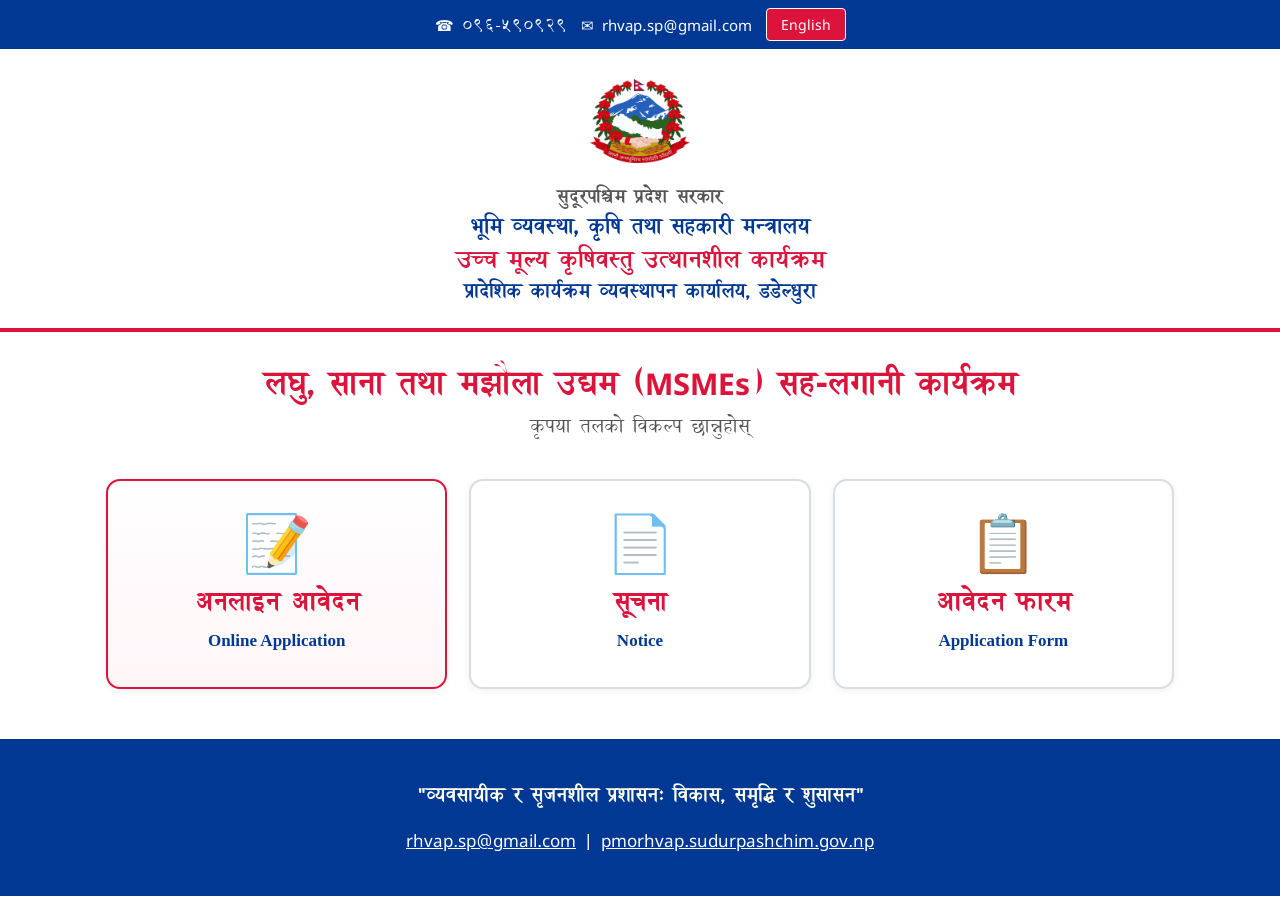
<file: index.html>
<!DOCTYPE html>
<html lang="ne">
<head>
<meta charset="UTF-8">
<meta name="viewport" content="width=device-width, initial-scale=1">
<title>R-HVAP सह-लगानी कार्यक्रम | सुदूरपश्चिम प्रदेश</title>
<link href="https://fonts.cdnfonts.com/css/kalimati" rel="stylesheet">
<link href="https://fonts.googleapis.com/css2?family=Noto+Sans+Devanagari:wght@400;600;700&display=swap" rel="stylesheet">
<link rel="stylesheet" href="style.css">
</head>
<body class="lang-ne">
<a class="skip" href="#main">मुख्य सामग्रीमा जानुहोस्</a>

<header class="site-header">
  <div class="topbar">
    <div class="wrap topbar-inner">
      <div class="topbar-right">
        <a href="tel:096590929">☎ ०९६-५९०९२९</a>
        <a href="mailto:rhvap.sp@gmail.com">✉ rhvap.sp@gmail.com</a>
        <button id="langBtn" class="lang-btn" type="button">English</button>
      </div>
    </div>
  </div>

  <div class="wrap header-main">
    <img src="emblem.png" alt="नेपाल सरकारको निशान छाप" class="emblem">
    <div class="titles">
      <p class="t-gov" data-en="Government of Sudurpashchim Province">सुदूरपश्चिम प्रदेश सरकार</p>
      <p class="t1" data-en="Ministry of Land Management, Agriculture and Cooperatives">भूमि व्यवस्था, कृषि तथा सहकारी मन्त्रालय</p>
      <p class="t2" data-en="Resilient High Value Agricultural Programme (R-HVAP)">उच्च मूल्य कृषिवस्तु उत्थानशील कार्यक्रम</p>
      <p class="t3" data-en="Provincial Programme Management Office, Dadeldhura">प्रादेशिक कार्यक्रम व्यवस्थापन कार्यालय, डडेल्धुरा</p>
    </div>
  </div>
</header>

<main id="main" class="wrap">
  <div class="landing-hero">
    <h1 data-en="MSME Co-Investment Programme">लघु, साना तथा मझौला उद्यम (MSMEs) सह-लगानी कार्यक्रम</h1>
    <p data-en="Please choose an option below">कृपया तलको विकल्प छान्नुहोस्</p>
  </div>

  <div class="landing-grid">
    <a href="apply.html" class="landing-card primary">
      <div class="icon">📝</div>
      <h2>अनलाइन आवेदन</h2>
      <p class="en">Online Application</p>
    </a>

    <a href="notice.html" class="landing-card">
      <div class="icon">📄</div>
      <h2>सूचना</h2>
      <p class="en">Notice</p>
    </a>

    <a href="form.html" class="landing-card">
      <div class="icon">📋</div>
      <h2>आवेदन फारम</h2>
      <p class="en">Application Form</p>
    </a>
  </div>
</main>

<footer class="site-footer">
  <div class="wrap">
    <p class="slogan">"व्यवसायीक र सृजनशील प्रशासन: विकास, समृद्धि र शुसासन"</p>
    <p><a href="mailto:rhvap.sp@gmail.com">rhvap.sp@gmail.com</a> | <a href="https://pmorhvap.sudurpashchim.gov.np/" target="_blank" rel="noopener">pmorhvap.sudurpashchim.gov.np</a></p>
  </div>
</footer>

<script src="config.js"></script>
<script src="app.js"></script>
</body>
</html>
</file>
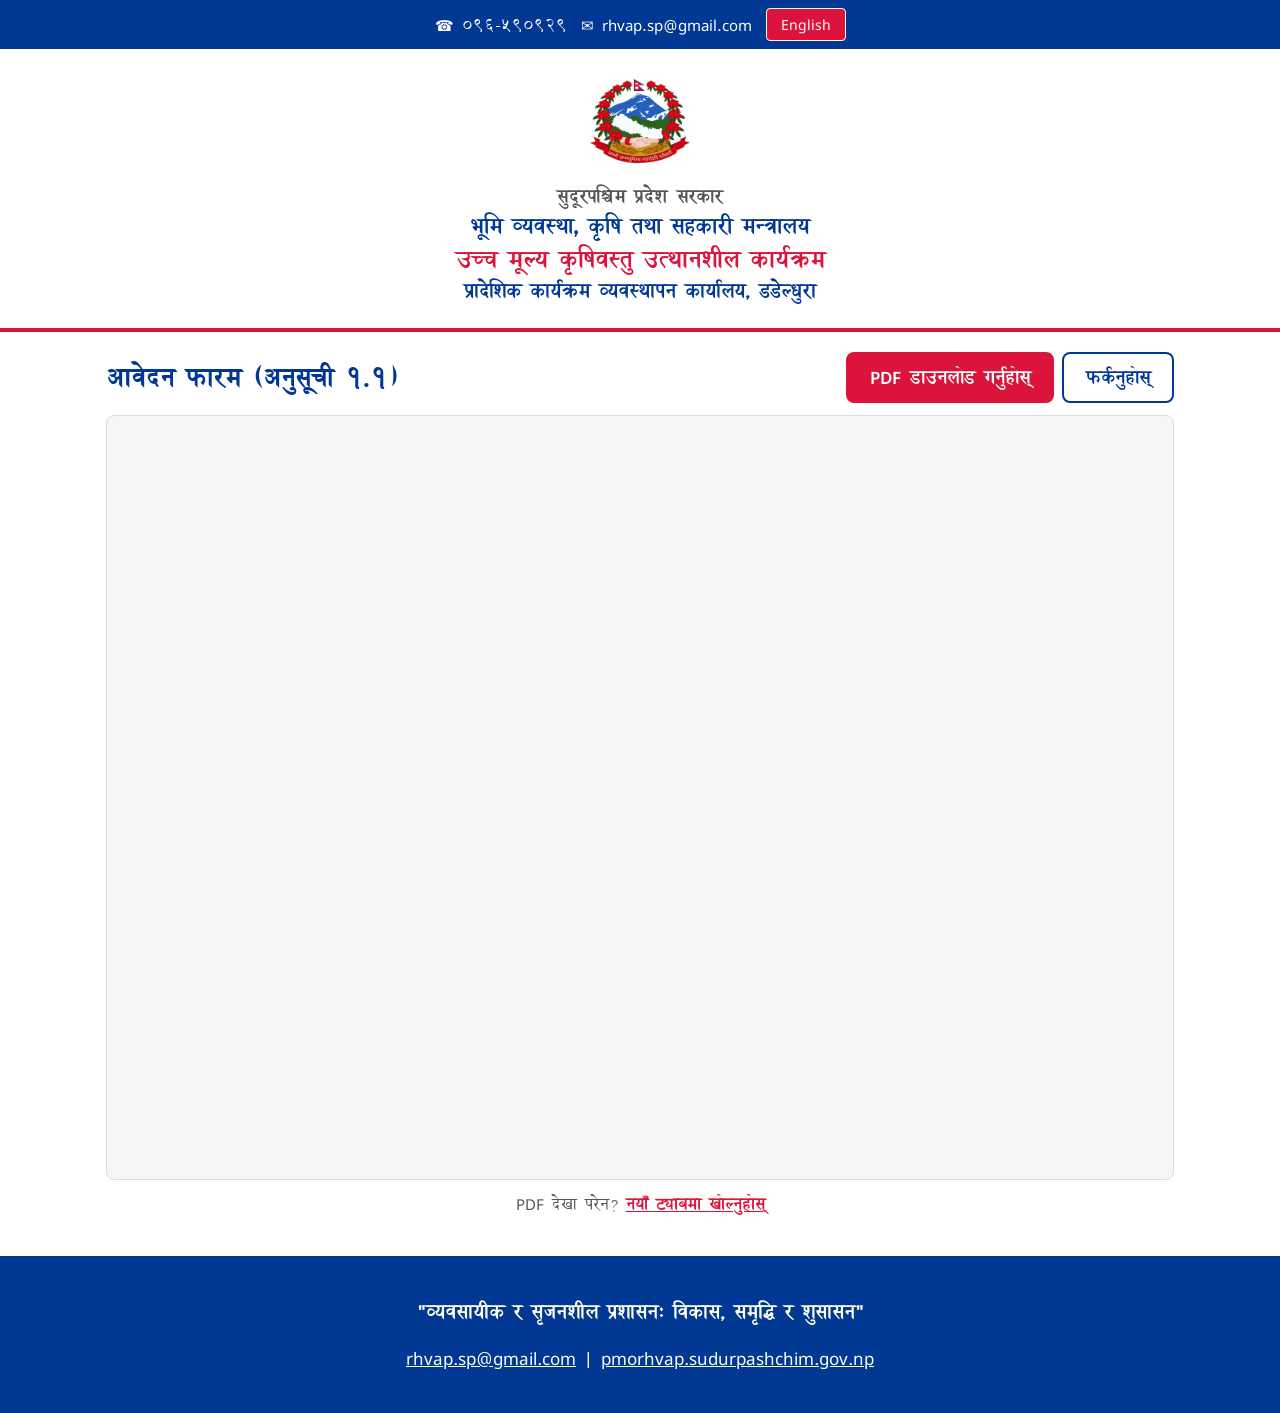
<file: form.html>
<!DOCTYPE html>
<html lang="ne">
<head>
<meta charset="UTF-8">
<meta name="viewport" content="width=device-width, initial-scale=1">
<title>आवेदन फारम (अनुसूची १.१) — R-HVAP</title>
<link href="https://fonts.cdnfonts.com/css/kalimati" rel="stylesheet">
<link href="https://fonts.googleapis.com/css2?family=Noto+Sans+Devanagari:wght@400;600;700&display=swap" rel="stylesheet">
<link rel="stylesheet" href="style.css">
</head>
<body class="lang-ne">
<a class="skip" href="#main">मुख्य सामग्रीमा जानुहोस्</a>

<header class="site-header">
  <div class="topbar">
    <div class="wrap topbar-inner">
      <div class="topbar-right">
        <a href="tel:096590929">☎ ०९६-५९०९२९</a>
        <a href="mailto:rhvap.sp@gmail.com">✉ rhvap.sp@gmail.com</a>
        <button id="langBtn" class="lang-btn" type="button">English</button>
      </div>
    </div>
  </div>

  <div class="wrap header-main">
    <img src="emblem.png" alt="नेपाल सरकारको निशान छाप" class="emblem">
    <div class="titles">
      <p class="t-gov" data-en="Government of Sudurpashchim Province">सुदूरपश्चिम प्रदेश सरकार</p>
      <p class="t1" data-en="Ministry of Land Management, Agriculture and Cooperatives">भूमि व्यवस्था, कृषि तथा सहकारी मन्त्रालय</p>
      <p class="t2" data-en="Resilient High Value Agricultural Programme (R-HVAP)">उच्च मूल्य कृषिवस्तु उत्थानशील कार्यक्रम</p>
      <p class="t3" data-en="Provincial Programme Management Office, Dadeldhura">प्रादेशिक कार्यक्रम व्यवस्थापन कार्यालय, डडेल्धुरा</p>
    </div>
  </div>
</header>

<main id="main" class="wrap">

  <div class="doc-header">
    <h1 data-en="Application Form (Annex 1.1)">आवेदन फारम (अनुसूची १.१)</h1>
    <div class="doc-actions">
      <a href="form.pdf" download class="btn btn-primary" data-en="Download PDF">PDF डाउनलोड गर्नुहोस्</a>
      <a href="index.html" class="btn btn-outline" data-en="Back">फर्कनुहोस्</a>
    </div>
  </div>

  <div class="pdf-viewer-wrap">
    <iframe src="form.pdf" class="pdf-viewer" title="आवेदन फारम PDF" loading="lazy"></iframe>
  </div>

  <p class="pdf-hint">
    <span data-en="PDF not visible?">PDF देखा परेन?</span>
    <a href="form.pdf" target="_blank" rel="noopener" data-en="Open in new tab">नयाँ ट्याबमा खोल्नुहोस्</a>
  </p>
</main>

<footer class="site-footer">
  <div class="wrap">
    <p class="slogan">"व्यवसायीक र सृजनशील प्रशासन: विकास, समृद्धि र शुसासन"</p>
    <p><a href="mailto:rhvap.sp@gmail.com">rhvap.sp@gmail.com</a> | <a href="https://pmorhvap.sudurpashchim.gov.np/" target="_blank" rel="noopener">pmorhvap.sudurpashchim.gov.np</a></p>
  </div>
</footer>

<script src="config.js"></script>
<script src="app.js"></script>
</body>
</html>
</file>
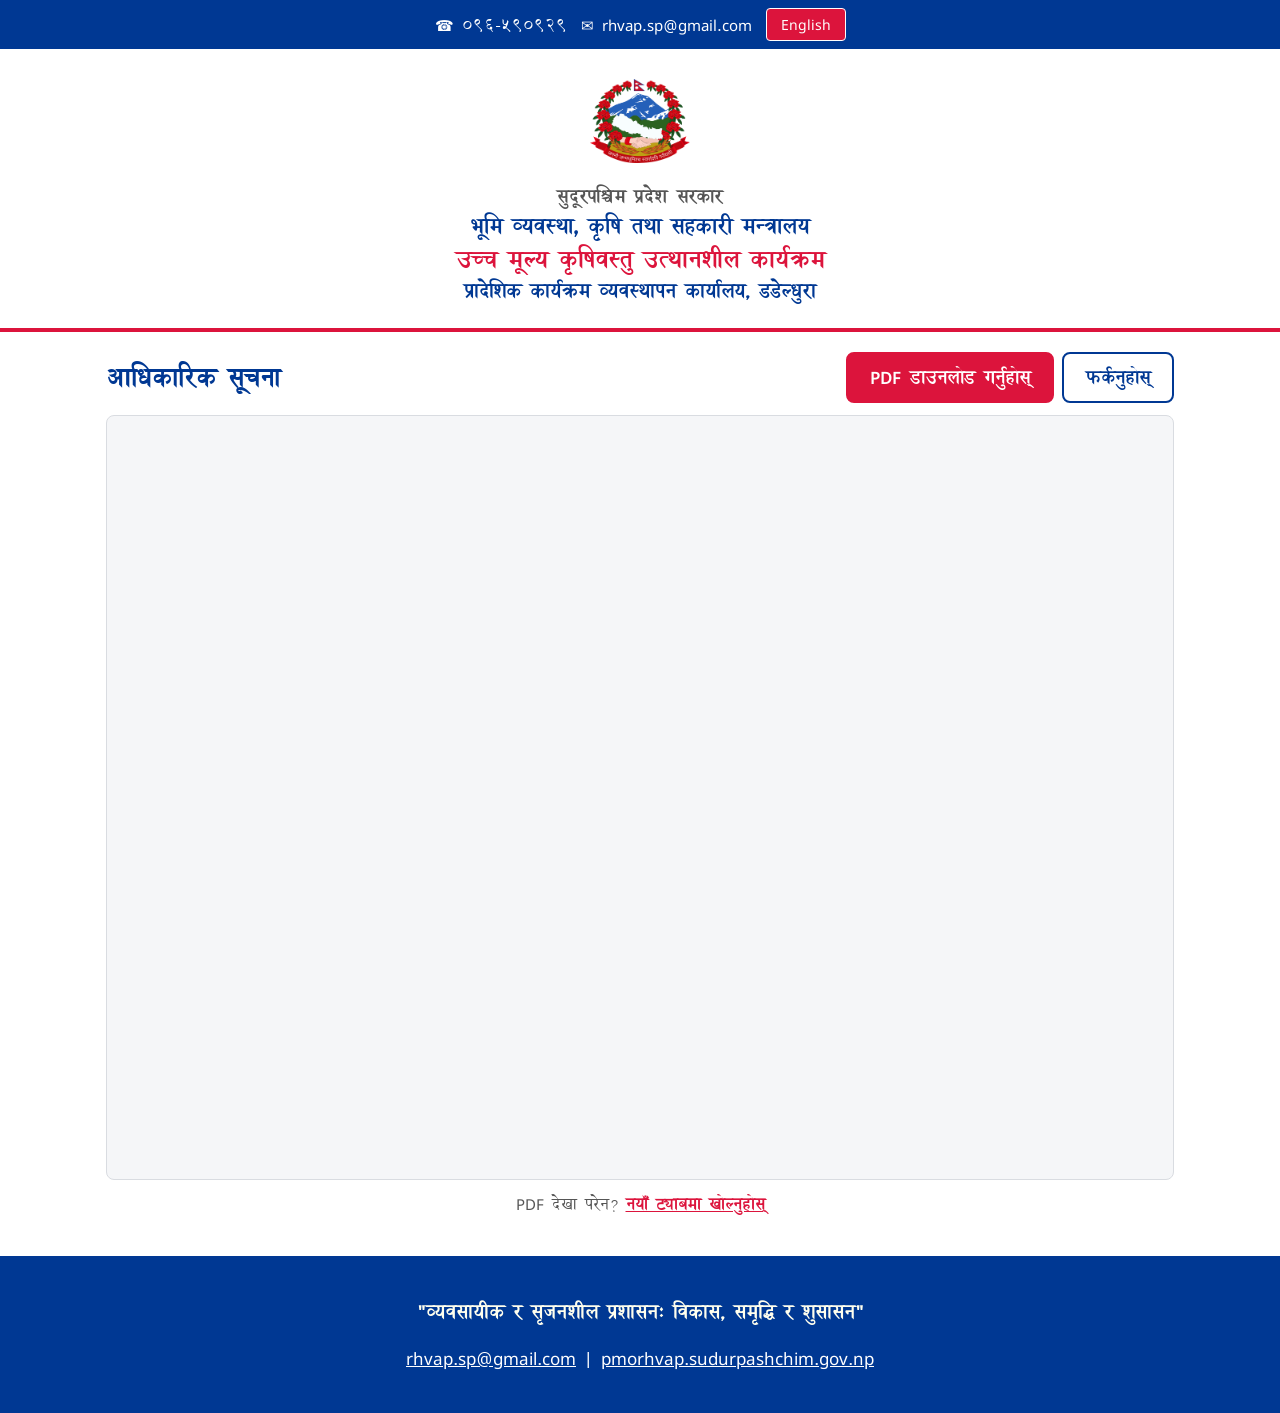
<file: notice.html>
<!DOCTYPE html>
<html lang="ne">
<head>
<meta charset="UTF-8">
<meta name="viewport" content="width=device-width, initial-scale=1">
<title>सूचना — R-HVAP सह-लगानी कार्यक्रम</title>
<link href="https://fonts.cdnfonts.com/css/kalimati" rel="stylesheet">
<link href="https://fonts.googleapis.com/css2?family=Noto+Sans+Devanagari:wght@400;600;700&display=swap" rel="stylesheet">
<link rel="stylesheet" href="style.css">
</head>
<body class="lang-ne">
<a class="skip" href="#main">मुख्य सामग्रीमा जानुहोस्</a>

<header class="site-header">
  <div class="topbar">
    <div class="wrap topbar-inner">
      <div class="topbar-right">
        <a href="tel:096590929">☎ ०९६-५९०९२९</a>
        <a href="mailto:rhvap.sp@gmail.com">✉ rhvap.sp@gmail.com</a>
        <button id="langBtn" class="lang-btn" type="button">English</button>
      </div>
    </div>
  </div>

  <div class="wrap header-main">
    <img src="emblem.png" alt="नेपाल सरकारको निशान छाप" class="emblem">
    <div class="titles">
      <p class="t-gov" data-en="Government of Sudurpashchim Province">सुदूरपश्चिम प्रदेश सरकार</p>
      <p class="t1" data-en="Ministry of Land Management, Agriculture and Cooperatives">भूमि व्यवस्था, कृषि तथा सहकारी मन्त्रालय</p>
      <p class="t2" data-en="Resilient High Value Agricultural Programme (R-HVAP)">उच्च मूल्य कृषिवस्तु उत्थानशील कार्यक्रम</p>
      <p class="t3" data-en="Provincial Programme Management Office, Dadeldhura">प्रादेशिक कार्यक्रम व्यवस्थापन कार्यालय, डडेल्धुरा</p>
    </div>
  </div>
</header>

<main id="main" class="wrap">

  <div class="doc-header">
    <h1 data-en="Official Notice">आधिकारिक सूचना</h1>
    <div class="doc-actions">
      <a href="notice.pdf" download class="btn btn-primary" data-en="Download PDF">PDF डाउनलोड गर्नुहोस्</a>
      <a href="index.html" class="btn btn-outline" data-en="Back">फर्कनुहोस्</a>
    </div>
  </div>

  <div class="pdf-viewer-wrap">
    <iframe src="notice.pdf" class="pdf-viewer" title="सूचना PDF" loading="lazy"></iframe>
  </div>

  <p class="pdf-hint">
    <span data-en="PDF not visible?">PDF देखा परेन?</span>
    <a href="notice.pdf" target="_blank" rel="noopener" data-en="Open in new tab">नयाँ ट्याबमा खोल्नुहोस्</a>
  </p>
</main>

<footer class="site-footer">
  <div class="wrap">
    <p class="slogan">"व्यवसायीक र सृजनशील प्रशासन: विकास, समृद्धि र शुसासन"</p>
    <p><a href="mailto:rhvap.sp@gmail.com">rhvap.sp@gmail.com</a> | <a href="https://pmorhvap.sudurpashchim.gov.np/" target="_blank" rel="noopener">pmorhvap.sudurpashchim.gov.np</a></p>
  </div>
</footer>

<script src="config.js"></script>
<script src="app.js"></script>
</body>
</html>
</file>
<file: style.css>
/* ============================================================
   R-HVAP Government Portal Styles
   ============================================================ */
:root {
  --crimson: #DC143C;
  --blue: #003893;
  --blue-dark: #002a6e;
  --grey-light: #f5f6f8;
  --grey-border: #d9dce1;
  --text: #1a1a1a;
  --text-muted: #555;
  --white: #ffffff;
  --focus: #ffbf47;
  --error: #c62828;
  --warning-bg: #fff8e1;
  --warning-border: #f0c040;
  --radius: 8px;
  --shadow: 0 1px 3px rgba(0,0,0,.08);
}

* { box-sizing: border-box; }
html { scroll-behavior: smooth; }

body {
  margin: 0;
  font-size: 17px;
  line-height: 1.6;
  color: var(--text);
  background: var(--white);
}

.wrap { max-width: 1100px; margin: 0 auto; padding: 0 16px; }
a { color: var(--blue); }
a:hover { text-decoration: underline; }

.skip {
  position: absolute; left: -9999px; top: 0;
  background: var(--blue); color: #fff; padding: 8px 16px; z-index: 9999;
}
.skip:focus { left: 0; }

/* ============================================================
   FONTS — Kalimati (Nepali) + Times New Roman (English)
   ============================================================ */
@font-face {
  font-family: 'Kalimati';
  src: local('Kalimati'), local('Kalimati Regular'),
       url('Kalimati.ttf') format('truetype');
  font-weight: normal; font-style: normal; font-display: swap;
}

body.lang-ne,
body:not([class*="lang-"]) {
  font-family: 'Kalimati', 'Noto Sans Devanagari', Arial, sans-serif;
}

body.lang-en,
body.lang-en .t-gov,
body.lang-en .t1,
body.lang-en .t2,
body.lang-en .t3,
body.lang-en .notice-title,
body.lang-en h1,
body.lang-en h2,
body.lang-en h3,
body.lang-en p,
body.lang-en li,
body.lang-en td,
body.lang-en th,
body.lang-en label,
body.lang-en input,
body.lang-en select,
body.lang-en textarea,
body.lang-en button,
body.lang-en a {
  font-family: 'Times New Roman', Times, serif !important;
}

.en-sub, .en, .en-text, .landing-card .en {
  font-family: 'Times New Roman', Times, serif;
}

/* ============================================================
   HEADER — CENTERED
   ============================================================ */
.site-header { border-bottom: 4px solid var(--crimson); }

.topbar {
  background: var(--blue);
  color: #fff;
  font-size: 15px;
}
.topbar-inner {
  display: flex;
  flex-wrap: wrap;
  align-items: center;
  justify-content: center;
  gap: 12px;
  padding: 8px 16px;
}
.topbar a { color: #fff; text-decoration: none; }
.topbar a:hover { text-decoration: underline; }
.topbar-right {
  display: flex;
  flex-wrap: wrap;
  align-items: center;
  justify-content: center;
  gap: 14px;
}

.lang-btn {
  background: var(--crimson); color: #fff; border: 1px solid #fff;
  border-radius: 4px; padding: 4px 14px;
  font-size: 14px; cursor: pointer; font-family: inherit;
}
.lang-btn:hover { background: #b01030; }

/* ===== HEADER — CENTERED EMBLEM AND TITLES ===== */
.header-main {
  display: flex;
  flex-direction: column;
  align-items: center;
  justify-content: center;
  text-align: center;
  gap: 12px;
  padding: 22px 16px;
}

.emblem {
  width: 100px;
  height: 100px;
  object-fit: contain;
  flex: 0 0 auto;
  background: transparent;
  display: block;
  margin: 0 auto;
}

.titles {
  text-align: center;
  width: 100%;
}

.titles p {
  margin: 0;
  text-align: center;
}

.t-gov {
  font-size: 17px;
  font-weight: 600;
  color: var(--text-muted);
  letter-spacing: 0.3px;
  margin: 0 0 4px 0;
}

.t1 { font-size: 20px; font-weight: 600; color: var(--blue); margin-bottom: 2px; }
.t2 { font-size: 22px; font-weight: 700; color: var(--crimson); margin-bottom: 2px; }
.t3 { font-size: 18px; font-weight: 600; color: var(--blue); }

/* ===== NAV ===== */
.mainnav { background: var(--crimson); }
.mainnav .wrap { display: flex; gap: 4px; flex-wrap: wrap; justify-content: center; }
.mainnav a {
  display: inline-block; color: #fff; text-decoration: none;
  padding: 10px 18px; font-weight: 600; font-size: 17px;
}
.mainnav a:hover, .mainnav a.active { background: var(--blue); text-decoration: none; }

/* ============================================================
   CARDS
   ============================================================ */
.card {
  background: var(--white);
  border: 1px solid var(--grey-border);
  border-radius: var(--radius);
  padding: 22px;
  margin: 20px 0;
  box-shadow: var(--shadow);
}
.card h2 {
  color: var(--blue);
  border-bottom: 2px solid var(--crimson);
  padding-bottom: 8px;
  margin-top: 0;
  font-size: 21px;
}
.card h3 { color: var(--blue-dark); font-size: 18px; margin: 18px 0 8px; }
.sub { color: var(--text-muted); font-size: 15px; margin-top: -6px; }
.en-sub { font-size: 14px; color: var(--text-muted); font-weight: 400; display: block; }
.notice-title { font-size: 22px; color: var(--crimson); line-height: 1.5; }
.notice-date { font-size: 16px; }
.refno { font-size: 15px; color: var(--text-muted); }
.intro { text-align: justify; }

/* ============================================================
   LISTS
   ============================================================ */
.areas, .bullets { padding-left: 22px; }
.areas li, .bullets li { margin-bottom: 8px; }
.note {
  background: var(--grey-light);
  border-left: 4px solid var(--blue);
  padding: 12px 16px;
  border-radius: 0 var(--radius) var(--radius) 0;
  margin-top: 16px;
}

/* ============================================================
   TABLES
   ============================================================ */
.table-scroll { overflow-x: auto; margin: 12px 0; }
.tbl {
  width: 100%; border-collapse: collapse; min-width: 640px; font-size: 16px;
}
.tbl th, .tbl td {
  border: 1px solid var(--grey-border);
  padding: 8px 10px; text-align: left; vertical-align: top;
}
.tbl th { background: var(--blue); color: #fff; font-weight: 600; }
.tbl tbody tr:nth-child(even) { background: var(--grey-light); }
.tbl .right { text-align: right; }

.investment-table input {
  width: 100%; min-width: 60px; border: 1px solid var(--grey-border);
  border-radius: 4px; padding: 6px; font-size: 15px; font-family: inherit;
}
.investment-table td { padding: 4px; }
.investment-table tfoot td { font-weight: 700; background: var(--grey-light); }

/* ============================================================
   FORM
   ============================================================ */
.grid-2 {
  display: grid; grid-template-columns: 1fr 1fr; gap: 14px 20px;
}
.grid-2 .full { grid-column: 1 / -1; }
.field { display: flex; flex-direction: column; gap: 4px; }
.field label { font-weight: 600; font-size: 16px; }
.req { color: var(--crimson); }

input[type="text"], input[type="tel"], input[type="email"], input[type="number"],
select, textarea {
  font-family: inherit; font-size: 16px;
  padding: 9px 11px;
  border: 1px solid var(--grey-border);
  border-radius: var(--radius);
  background: #fff; color: var(--text);
  width: 100%;
}
input:focus, select:focus, textarea:focus {
  outline: 3px solid var(--focus);
  outline-offset: 0;
  border-color: var(--blue);
}
textarea { resize: vertical; }

.check-inline {
  display: flex; align-items: flex-start; gap: 8px; font-weight: 400;
}
.check-inline input { width: auto; margin-top: 4px; }

.checklist-grid {
  display: grid; grid-template-columns: 1fr 1fr; gap: 8px 20px;
}
.checklist-item {
  display: flex; align-items: flex-start; gap: 8px;
  font-size: 16px; padding: 4px 0;
}
.checklist-item input { width: auto; margin-top: 4px; }

.file-chips { display: flex; flex-wrap: wrap; gap: 8px; margin-top: 6px; }
.chip {
  display: inline-flex; align-items: center; gap: 6px;
  background: var(--grey-light); border: 1px solid var(--grey-border);
  border-radius: 20px; padding: 4px 12px; font-size: 14px;
}
.chip button {
  background: none; border: none; color: var(--error);
  font-size: 16px; cursor: pointer; line-height: 1;
}
.file-error { color: var(--error); font-size: 14px; font-weight: 600; }

.upload-item {
  border: 1px solid var(--grey-border);
  border-radius: var(--radius);
  padding: 12px 14px;
  margin-bottom: 10px;
  background: var(--white);
}
.upload-item label { font-weight: 600; display: block; margin-bottom: 4px; }
.upload-item .hint { font-size: 14px; color: var(--text-muted); }
.upload-item.required label::after { content: " *"; color: var(--crimson); }
.upload-item.optional label::after { content: " (optional)"; font-weight: 400; color: var(--text-muted); }

/* ============================================================
   BUTTONS
   ============================================================ */
.btn {
  display: inline-block; font-family: inherit; font-size: 17px;
  font-weight: 600; padding: 10px 22px; border-radius: var(--radius);
  border: 2px solid transparent; cursor: pointer; text-align: center;
  text-decoration: none; transition: background .15s, color .15s;
}
.btn-primary { background: var(--crimson); color: #fff; border-color: var(--crimson); }
.btn-primary:hover { background: #b01030; border-color: #b01030; text-decoration: none; }
.btn-outline { background: #fff; color: var(--blue); border-color: var(--blue); }
.btn-outline:hover { background: var(--blue); color: #fff; text-decoration: none; }
.btn-lg { font-size: 19px; padding: 14px 34px; }
.btn-small { font-size: 15px; padding: 6px 14px; margin-top: 8px; }

/* ============================================================
   PROGRESS
   ============================================================ */
.progress-wrap {
  height: 8px; background: var(--grey-light); border-radius: 4px;
  margin: 16px 0 8px; overflow: hidden;
}
.progress-bar {
  height: 100%; width: 0;
  background: linear-gradient(90deg, var(--crimson), var(--blue));
  transition: width .3s;
}

.form-actions-top { display: flex; align-items: center; gap: 12px; margin-bottom: 8px; flex-wrap: wrap; }
.draft-status { font-size: 14px; color: var(--text-muted); }

.warning {
  background: var(--warning-bg); border: 1px solid var(--warning-border);
  color: #7a5c00; padding: 10px 14px; border-radius: var(--radius);
  margin-top: 10px; font-weight: 600;
}

.form-error {
  background: #fdecea; border: 1px solid #f5c6cb; color: var(--error);
  padding: 12px 16px; border-radius: var(--radius);
  margin-bottom: 12px; font-weight: 600;
}

.submit-area { text-align: center; margin: 28px 0 40px; }

.spinner {
  width: 40px; height: 40px; border: 4px solid var(--grey-border);
  border-top-color: var(--blue); border-radius: 50%;
  animation: spin 0.9s linear infinite; margin: 16px auto;
}
@keyframes spin { to { transform: rotate(360deg); } }

.success-view { text-align: center; }
.ref-number {
  font-size: 28px; font-weight: 700; color: var(--crimson);
  letter-spacing: 1px; margin: 8px 0 16px;
}
#summaryDisplay {
  text-align: left; background: var(--grey-light);
  padding: 16px; border-radius: var(--radius); margin: 16px 0;
  font-size: 15px;
}
#summaryDisplay dt { font-weight: 700; margin-top: 8px; }
#summaryDisplay dd { margin: 0 0 4px 0; }

.hp { position: absolute; left: -9999px; opacity: 0; height: 0; overflow: hidden; }

/* ============================================================
   FOOTER
   ============================================================ */
.site-footer {
  background: var(--blue); color: #fff; padding: 24px 16px;
  margin-top: 40px; text-align: center;
}
.site-footer a { color: #fff; }
.site-footer .slogan { font-size: 18px; font-weight: 700; color: #ffe; }
.site-footer .copy { font-size: 14px; opacity: .85; }

/* ============================================================
   LANDING PAGE
   ============================================================ */
.landing-hero {
  text-align: center;
  padding: 30px 16px 10px;
}
.landing-hero h1 {
  color: var(--crimson);
  font-size: 30px;
  margin: 0 0 8px;
  line-height: 1.4;
}
.landing-hero p {
  color: var(--text-muted);
  font-size: 18px;
  margin: 0;
}

.landing-grid {
  display: grid;
  grid-template-columns: repeat(3, 1fr);
  gap: 22px;
  margin: 28px 0 50px;
}

.landing-card {
  display: block;
  background: #fff;
  border: 2px solid var(--grey-border);
  border-radius: 14px;
  padding: 32px 22px;
  text-align: center;
  text-decoration: none;
  color: var(--text);
  transition: transform .15s ease, box-shadow .15s ease, border-color .15s ease;
  box-shadow: 0 2px 8px rgba(0,0,0,.06);
}
.landing-card:hover {
  transform: translateY(-5px);
  box-shadow: 0 10px 24px rgba(0,0,0,.14);
  border-color: var(--crimson);
  text-decoration: none;
}
.landing-card .icon {
  font-size: 56px;
  line-height: 1;
  margin-bottom: 14px;
}
.landing-card h2 {
  color: var(--crimson);
  font-size: 24px;
  margin: 0 0 6px;
  border: none;
  padding: 0;
}
.landing-card .en {
  color: var(--blue);
  font-size: 17px;
  font-weight: 600;
  margin: 0;
}
.landing-card.primary {
  border-color: var(--crimson);
  background: linear-gradient(180deg, #fff 0%, #fff5f7 100%);
}

/* ============================================================
   PDF VIEWER
   ============================================================ */
.doc-header {
  display: flex; justify-content: space-between; align-items: center;
  flex-wrap: wrap; gap: 12px; margin: 20px 0 12px;
}
.doc-header h1 {
  color: var(--blue); margin: 0; font-size: 24px;
}
.doc-actions { display: flex; gap: 8px; flex-wrap: wrap; }

.pdf-viewer-wrap {
  position: relative; width: 100%;
  height: 85vh; min-height: 500px;
  border: 1px solid var(--grey-border);
  border-radius: var(--radius);
  overflow: hidden;
  background: var(--grey-light);
  margin: 8px 0;
}
.pdf-viewer {
  width: 100%; height: 100%;
  border: none; display: block;
}
.pdf-hint {
  text-align: center; color: var(--text-muted);
  font-size: 15px; margin: 12px 0 30px;
}
.pdf-hint a { color: var(--crimson); font-weight: 600; }

/* ============================================================
   NEPALI DATE PICKER THEME
   ============================================================ */
.ndp-container, .ndp, .ndp *,
.ndp-day, .ndp-month, .ndp-year, .ndp-header {
  font-family: 'Kalimati', 'Noto Sans Devanagari', Arial, sans-serif !important;
}
.ndp-day.ndp-selected,
.ndp-selected,
.ndp-day.ndp-active {
  background: var(--crimson) !important;
  color: #fff !important;
  border-radius: 4px !important;
}
.ndp-day:hover,
.ndp-day.ndp-hover {
  background: var(--blue) !important;
  color: #fff !important;
}
.ndp-today {
  color: var(--crimson) !important;
  font-weight: 700;
  border: 1px solid var(--crimson) !important;
}
.ndp-header,
.ndp-header-year,
.ndp-header-month {
  background: var(--blue) !important;
  color: #fff !important;
}
.ndp-btn, .ndp-prev, .ndp-next { color: #fff !important; }
.ndp-container {
  box-shadow: 0 8px 24px rgba(0,0,0,.18) !important;
  border: 1px solid var(--blue) !important;
  z-index: 9999 !important;
}

/* ============================================================
   RESPONSIVE
   ============================================================ */
@media (max-width: 800px) {
  body { font-size: 16px; }

  .grid-2 { grid-template-columns: 1fr; }
  .checklist-grid { grid-template-columns: 1fr; }

  .topbar-inner { flex-direction: column; gap: 8px; padding: 10px 12px; }
  .topbar-right { gap: 10px; }

  .header-main {
    flex-direction: column;
    text-align: center;
    padding: 16px 12px;
    gap: 10px;
  }
  .emblem { width: 80px; height: 80px; }

  .t-gov { font-size: 15px; }
  .t1 { font-size: 17px; }
  .t2 { font-size: 19px; }
  .t3 { font-size: 16px; }

  .mainnav .wrap { flex-direction: column; }
  .mainnav a { width: 100%; text-align: center; }

  .card { padding: 16px; }
  .notice-title { font-size: 19px; }
  .ref-number { font-size: 22px; }

  .landing-grid { grid-template-columns: 1fr; gap: 16px; }
  .landing-hero h1 { font-size: 22px; }
  .landing-card { padding: 22px 16px; }
  .landing-card .icon { font-size: 42px; }

  .pdf-viewer-wrap { height: 70vh; min-height: 400px; }
  .doc-header { flex-direction: column; align-items: flex-start; }
  .doc-header h1 { font-size: 20px; }
}

/* ============================================================
   PRINT
   ============================================================ */
@media print {
  .site-header, .site-footer, .mainnav, .topbar,
  .form-actions-top, .progress-wrap, .submit-area,
  .doc-actions, .pdf-hint,
  #saveDraftBtn, #langBtn, .btn { display: none !important; }
  body { background: #fff; font-size: 11pt; }
  .card { border: 1px solid #ccc; box-shadow: none; page-break-inside: avoid; }
  .success-view { display: block !important; }
  .ref-number { color: #000; }
  #summaryDisplay { background: #f4f4f4; }
  .pdf-viewer-wrap { height: auto; min-height: auto; border: none; }
}
</file>
